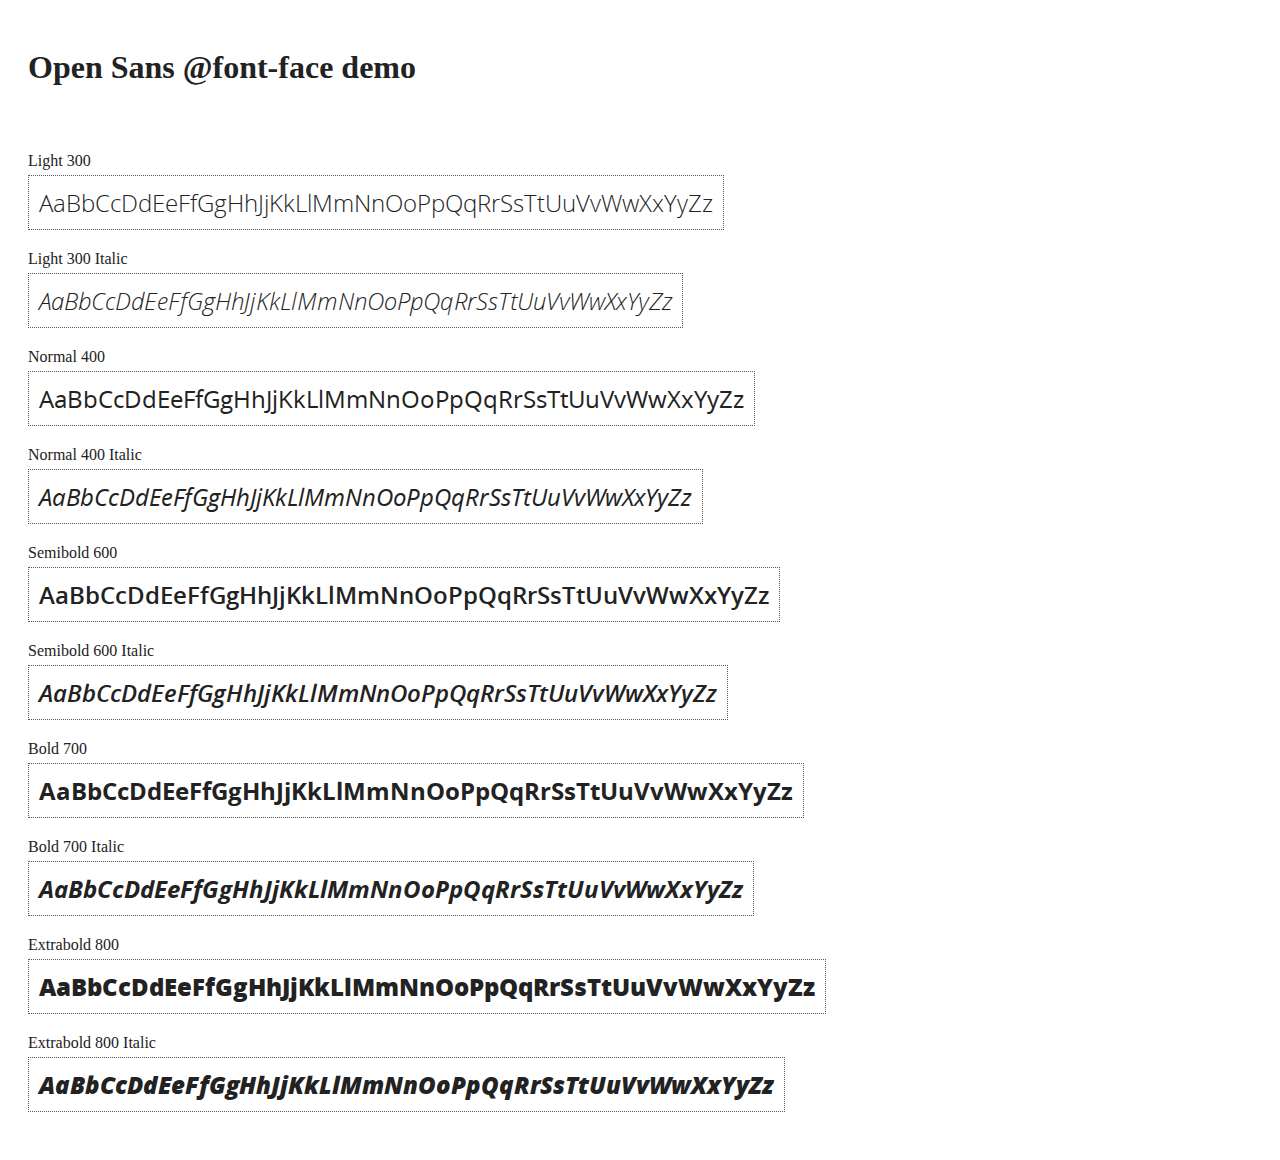
<file: app/src/main/assets/lib/angular_1.3.12/docs/components/open-sans-fontface-1.0.4/index.html>
<!DOCTYPE html>
<html>
	<head>
		<title>Open Sans @font-face demo</title>
		<meta charset="UTF-8" />
		<link rel="stylesheet" href="open-sans.css" type="text/css" />
		<style>
		body {
			padding: 20px;
			color: #222;
			background: #fff;
		}

		span { display: block; }

		.font-demo {
			display: inline-block;
			margin: 5px 0 20px;
			padding: 10px;
			border: 1px dotted #555;
			font-family: 'Open Sans';
			font-size: 24px;
		}
		</style>
	</head>
	<body>
		<h1>Open Sans @font-face demo</h1>
		<div style="margin-bottom:20px">
			<iframe src="http://ghbtns.com/github-btn.html?user=FontFaceKit&amp;repo=open-sans&amp;type=watch&amp;count=true"
					style="width:110px;height:20px;border:0"></iframe>
			<iframe src="http://ghbtns.com/github-btn.html?user=FontFaceKit&amp;repo=open-sans&amp;type=fork&amp;count=true"
					style="width:95px;height:20px;border:0"></iframe>
		</div>

		<span>Light 300</span>
		<div class="font-demo" style="font-weight:300">
			AaBbCcDdEeFfGgHhJjKkLlMmNnOoPpQqRrSsTtUuVvWwXxYyZz
		</div>

		<span>Light 300 Italic</span>
		<div class="font-demo" style="font-weight:300;font-style:italic">
			AaBbCcDdEeFfGgHhJjKkLlMmNnOoPpQqRrSsTtUuVvWwXxYyZz
		</div>

		<span>Normal 400</span>
		<div class="font-demo">
			AaBbCcDdEeFfGgHhJjKkLlMmNnOoPpQqRrSsTtUuVvWwXxYyZz
		</div>

		<span>Normal 400 Italic</span>
		<div class="font-demo" style="font-style:italic">
			AaBbCcDdEeFfGgHhJjKkLlMmNnOoPpQqRrSsTtUuVvWwXxYyZz
		</div>

		<span>Semibold 600</span>
		<div class="font-demo" style="font-weight:600">
			AaBbCcDdEeFfGgHhJjKkLlMmNnOoPpQqRrSsTtUuVvWwXxYyZz
		</div>

		<span>Semibold 600 Italic</span>
		<div class="font-demo" style="font-weight:600;font-style:italic">
			AaBbCcDdEeFfGgHhJjKkLlMmNnOoPpQqRrSsTtUuVvWwXxYyZz
		</div>

		<span>Bold 700</span>
		<div class="font-demo" style="font-weight:700">
			AaBbCcDdEeFfGgHhJjKkLlMmNnOoPpQqRrSsTtUuVvWwXxYyZz
		</div>

		<span>Bold 700 Italic</span>
		<div class="font-demo" style="font-weight:700;font-style:italic">
			AaBbCcDdEeFfGgHhJjKkLlMmNnOoPpQqRrSsTtUuVvWwXxYyZz
		</div>

		<span>Extrabold 800</span>
		<div class="font-demo" style="font-weight:800">
			AaBbCcDdEeFfGgHhJjKkLlMmNnOoPpQqRrSsTtUuVvWwXxYyZz
		</div>

		<span>Extrabold 800 Italic</span>
		<div class="font-demo" style="font-weight:800;font-style:italic">
			AaBbCcDdEeFfGgHhJjKkLlMmNnOoPpQqRrSsTtUuVvWwXxYyZz
		</div>
	</body>
</html>
</file>
<file: app/src/main/assets/lib/angular_1.3.12/docs/components/open-sans-fontface-1.0.4/open-sans.css>
/* Open Sans @font-face kit */

/* BEGIN Light */
@font-face {
  font-family: 'Open Sans';
  src: url('fonts/Light/OpenSans-Light.eot');
  src: url('fonts/Light/OpenSans-Light.eot?#iefix') format('embedded-opentype'),
       url('fonts/Light/OpenSans-Light.woff') format('woff'),
       url('fonts/Light/OpenSans-Light.ttf') format('truetype'),
       url('fonts/Light/OpenSans-Light.svg#OpenSansLight') format('svg');
  font-weight: 300;
  font-style: normal;
}
/* END Light */

/* BEGIN Light Italic */
@font-face {
  font-family: 'Open Sans';
  src: url('fonts/LightItalic/OpenSans-LightItalic.eot');
  src: url('fonts/LightItalic/OpenSans-LightItalic.eot?#iefix') format('embedded-opentype'),
       url('fonts/LightItalic/OpenSans-LightItalic.woff') format('woff'),
       url('fonts/LightItalic/OpenSans-LightItalic.ttf') format('truetype'),
       url('fonts/LightItalic/OpenSans-LightItalic.svg#OpenSansLightItalic') format('svg');
  font-weight: 300;
  font-style: italic;
}
/* END Light Italic */

/* BEGIN Regular */
@font-face {
  font-family: 'Open Sans';
  src: url('fonts/Regular/OpenSans-Regular.eot');
  src: url('fonts/Regular/OpenSans-Regular.eot?#iefix') format('embedded-opentype'),
       url('fonts/Regular/OpenSans-Regular.woff') format('woff'),
       url('fonts/Regular/OpenSans-Regular.ttf') format('truetype'),
       url('fonts/Regular/OpenSans-Regular.svg#OpenSansRegular') format('svg');
  font-weight: normal;
  font-style: normal;
}
/* END Regular */

/* BEGIN Italic */
@font-face {
  font-family: 'Open Sans';
  src: url('fonts/Italic/OpenSans-Italic.eot');
  src: url('fonts/Italic/OpenSans-Italic.eot?#iefix') format('embedded-opentype'),
       url('fonts/Italic/OpenSans-Italic.woff') format('woff'),
       url('fonts/Italic/OpenSans-Italic.ttf') format('truetype'),
       url('fonts/Italic/OpenSans-Italic.svg#OpenSansItalic') format('svg');
  font-weight: normal;
  font-style: italic;
}
/* END Italic */

/* BEGIN Semibold */
@font-face {
  font-family: 'Open Sans';
  src: url('fonts/Semibold/OpenSans-Semibold.eot');
  src: url('fonts/Semibold/OpenSans-Semibold.eot?#iefix') format('embedded-opentype'),
       url('fonts/Semibold/OpenSans-Semibold.woff') format('woff'),
       url('fonts/Semibold/OpenSans-Semibold.ttf') format('truetype'),
       url('fonts/Semibold/OpenSans-Semibold.svg#OpenSansSemibold') format('svg');
  font-weight: 600;
  font-style: normal;
}
/* END Semibold */

/* BEGIN Semibold Italic */
@font-face {
  font-family: 'Open Sans';
  src: url('fonts/SemiboldItalic/OpenSans-SemiboldItalic.eot');
  src: url('fonts/SemiboldItalic/OpenSans-SemiboldItalic.eot?#iefix') format('embedded-opentype'),
       url('fonts/SemiboldItalic/OpenSans-SemiboldItalic.woff') format('woff'),
       url('fonts/SemiboldItalic/OpenSans-SemiboldItalic.ttf') format('truetype'),
       url('fonts/SemiboldItalic/OpenSans-SemiboldItalic.svg#OpenSansSemiboldItalic') format('svg');
  font-weight: 600;
  font-style: italic;
}
/* END Semibold Italic */

/* BEGIN Bold */
@font-face {
  font-family: 'Open Sans';
  src: url('fonts/Bold/OpenSans-Bold.eot');
  src: url('fonts/Bold/OpenSans-Bold.eot?#iefix') format('embedded-opentype'),
       url('fonts/Bold/OpenSans-Bold.woff') format('woff'),
       url('fonts/Bold/OpenSans-Bold.ttf') format('truetype'),
       url('fonts/Bold/OpenSans-Bold.svg#OpenSansBold') format('svg');
  font-weight: bold;
  font-style: normal;
}
/* END Bold */

/* BEGIN Bold Italic */
@font-face {
  font-family: 'Open Sans';
  src: url('fonts/BoldItalic/OpenSans-BoldItalic.eot');
  src: url('fonts/BoldItalic/OpenSans-BoldItalic.eot?#iefix') format('embedded-opentype'),
       url('fonts/BoldItalic/OpenSans-BoldItalic.woff') format('woff'),
       url('fonts/BoldItalic/OpenSans-BoldItalic.ttf') format('truetype'),
       url('fonts/BoldItalic/OpenSans-BoldItalic.svg#OpenSansBoldItalic') format('svg');
  font-weight: bold;
  font-style: italic;
}
/* END Bold Italic */

/* BEGIN Extrabold */
@font-face {
  font-family: 'Open Sans';
  src: url('fonts/ExtraBold/OpenSans-ExtraBold.eot');
  src: url('fonts/ExtraBold/OpenSans-ExtraBold.eot?#iefix') format('embedded-opentype'),
       url('fonts/ExtraBold/OpenSans-ExtraBold.woff') format('woff'),
       url('fonts/ExtraBold/OpenSans-ExtraBold.ttf') format('truetype'),
       url('fonts/ExtraBold/OpenSans-ExtraBold.svg#OpenSansExtrabold') format('svg');
  font-weight: 800;
  font-style: normal;
}
/* END Extrabold */

/* BEGIN Extrabold Italic */
@font-face {
  font-family: 'Open Sans';
  src: url('fonts/ExtraBoldItalic/OpenSans-ExtraBoldItalic.eot');
  src: url('fonts/ExtraBoldItalic/OpenSans-ExtraBoldItalic.eot?#iefix') format('embedded-opentype'),
       url('fonts/ExtraBoldItalic/OpenSans-ExtraBoldItalic.woff') format('woff'),
       url('fonts/ExtraBoldItalic/OpenSans-ExtraBoldItalic.ttf') format('truetype'),
       url('fonts/ExtraBoldItalic/OpenSans-ExtraBoldItalic.svg#OpenSansExtraboldItalic') format('svg');
  font-weight: 800;
  font-style: italic;
}
/* END Extrabold Italic */
</file>
